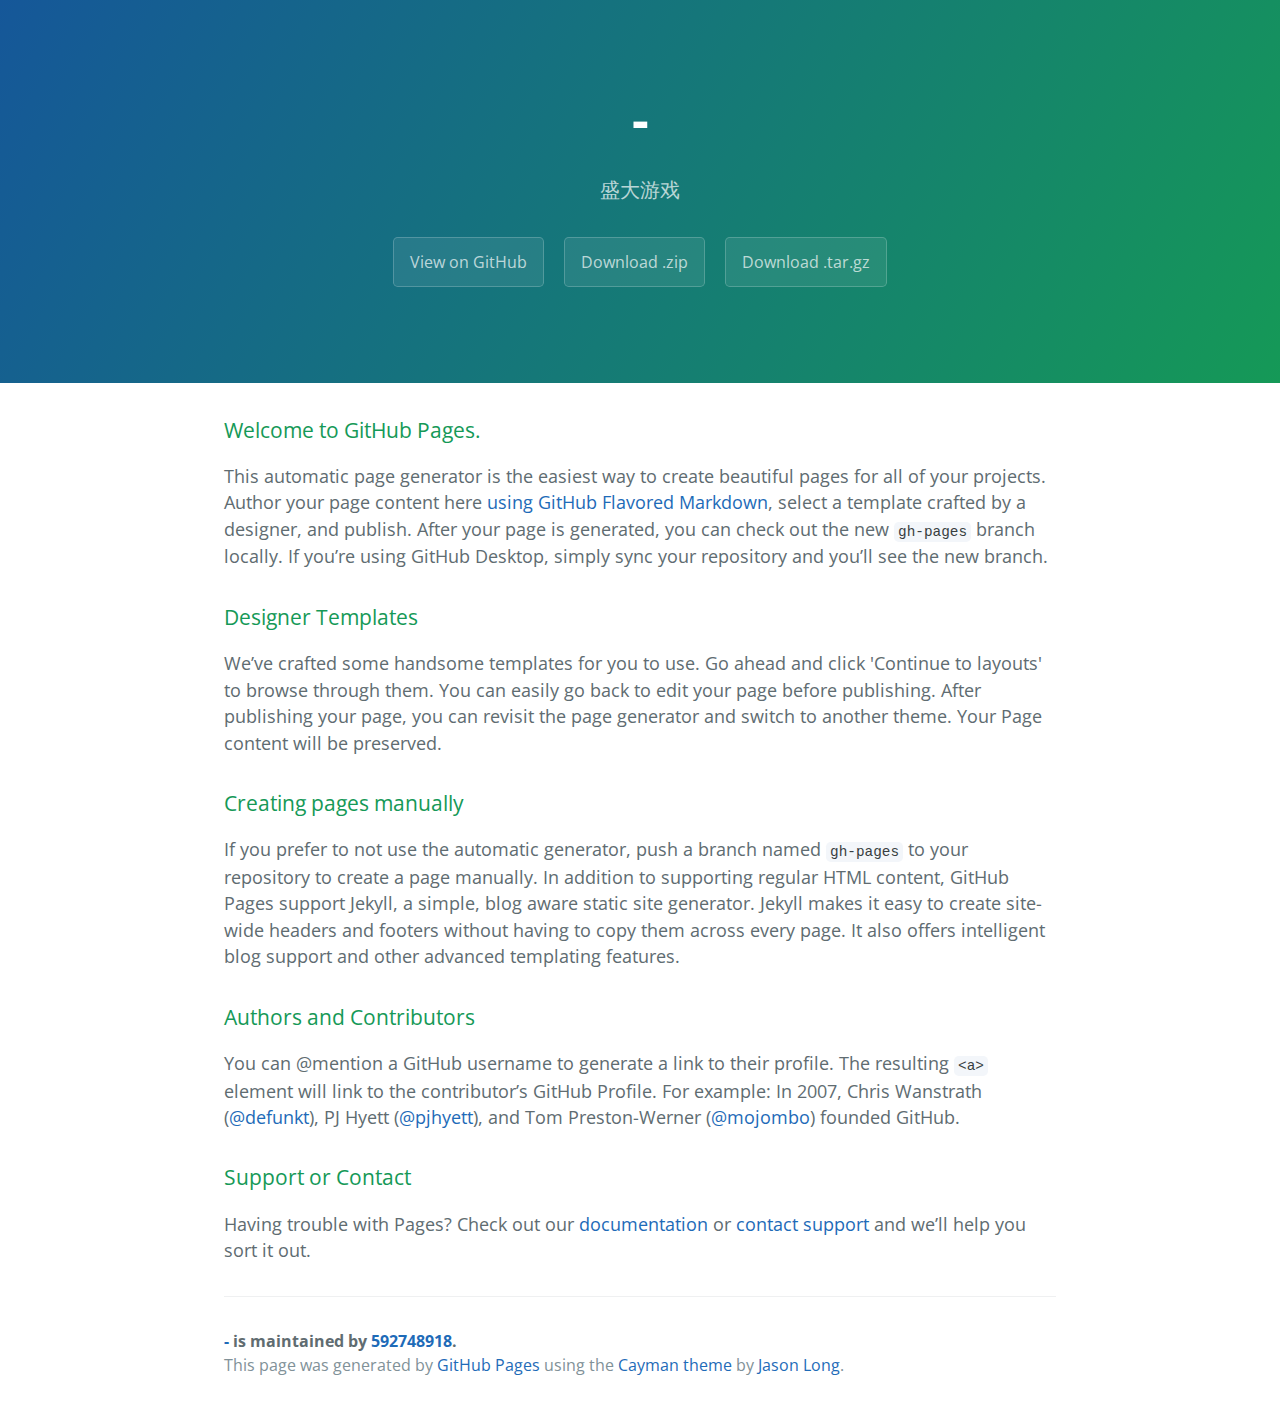
<file: index.html>
<!DOCTYPE html>
<html lang="en-us">
  <head>
    <meta charset="UTF-8">
    <title>- by 592748918</title>
    <meta name="viewport" content="width=device-width, initial-scale=1">
    <link rel="stylesheet" type="text/css" href="stylesheets/normalize.css" media="screen">
    <link href='https://fonts.googleapis.com/css?family=Open+Sans:400,700' rel='stylesheet' type='text/css'>
    <link rel="stylesheet" type="text/css" href="stylesheets/stylesheet.css" media="screen">
    <link rel="stylesheet" type="text/css" href="stylesheets/github-light.css" media="screen">
  </head>
  <body>
    <section class="page-header">
      <h1 class="project-name">-</h1>
      <h2 class="project-tagline">盛大游戏</h2>
      <a href="https://github.com/592748918/-" class="btn">View on GitHub</a>
      <a href="https://github.com/592748918/-/zipball/master" class="btn">Download .zip</a>
      <a href="https://github.com/592748918/-/tarball/master" class="btn">Download .tar.gz</a>
    </section>

    <section class="main-content">
      <h3>
<a id="welcome-to-github-pages" class="anchor" href="#welcome-to-github-pages" aria-hidden="true"><span aria-hidden="true" class="octicon octicon-link"></span></a>Welcome to GitHub Pages.</h3>

<p>This automatic page generator is the easiest way to create beautiful pages for all of your projects. Author your page content here <a href="https://guides.github.com/features/mastering-markdown/">using GitHub Flavored Markdown</a>, select a template crafted by a designer, and publish. After your page is generated, you can check out the new <code>gh-pages</code> branch locally. If you’re using GitHub Desktop, simply sync your repository and you’ll see the new branch.</p>

<h3>
<a id="designer-templates" class="anchor" href="#designer-templates" aria-hidden="true"><span aria-hidden="true" class="octicon octicon-link"></span></a>Designer Templates</h3>

<p>We’ve crafted some handsome templates for you to use. Go ahead and click 'Continue to layouts' to browse through them. You can easily go back to edit your page before publishing. After publishing your page, you can revisit the page generator and switch to another theme. Your Page content will be preserved.</p>

<h3>
<a id="creating-pages-manually" class="anchor" href="#creating-pages-manually" aria-hidden="true"><span aria-hidden="true" class="octicon octicon-link"></span></a>Creating pages manually</h3>

<p>If you prefer to not use the automatic generator, push a branch named <code>gh-pages</code> to your repository to create a page manually. In addition to supporting regular HTML content, GitHub Pages support Jekyll, a simple, blog aware static site generator. Jekyll makes it easy to create site-wide headers and footers without having to copy them across every page. It also offers intelligent blog support and other advanced templating features.</p>

<h3>
<a id="authors-and-contributors" class="anchor" href="#authors-and-contributors" aria-hidden="true"><span aria-hidden="true" class="octicon octicon-link"></span></a>Authors and Contributors</h3>

<p>You can @mention a GitHub username to generate a link to their profile. The resulting <code>&lt;a&gt;</code> element will link to the contributor’s GitHub Profile. For example: In 2007, Chris Wanstrath (<a href="https://github.com/defunkt" class="user-mention">@defunkt</a>), PJ Hyett (<a href="https://github.com/pjhyett" class="user-mention">@pjhyett</a>), and Tom Preston-Werner (<a href="https://github.com/mojombo" class="user-mention">@mojombo</a>) founded GitHub.</p>

<h3>
<a id="support-or-contact" class="anchor" href="#support-or-contact" aria-hidden="true"><span aria-hidden="true" class="octicon octicon-link"></span></a>Support or Contact</h3>

<p>Having trouble with Pages? Check out our <a href="https://help.github.com/pages">documentation</a> or <a href="https://github.com/contact">contact support</a> and we’ll help you sort it out.</p>

      <footer class="site-footer">
        <span class="site-footer-owner"><a href="https://github.com/592748918/-">-</a> is maintained by <a href="https://github.com/592748918">592748918</a>.</span>

        <span class="site-footer-credits">This page was generated by <a href="https://pages.github.com">GitHub Pages</a> using the <a href="https://github.com/jasonlong/cayman-theme">Cayman theme</a> by <a href="https://twitter.com/jasonlong">Jason Long</a>.</span>
      </footer>

    </section>

  
  </body>
</html>
</file>
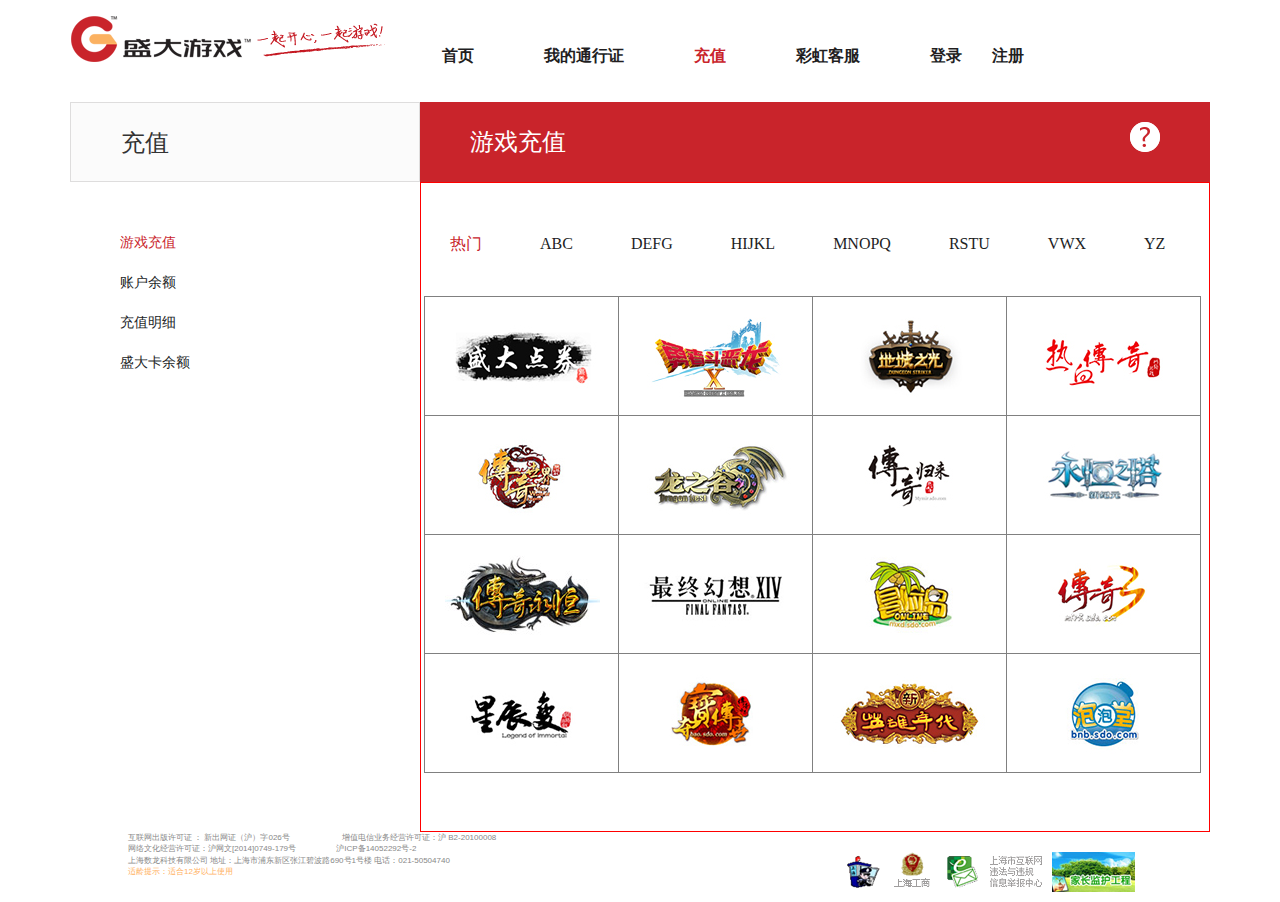
<file: 充值.html>
<!DOCTYPE html>
<html>
<head lang="en">
    <meta charset="UTF-8">
    <meta name="viewport" content="width=device-width,initial-scale=,maximum-scale=1">
    <!--
    解决兼容性问题
    -->
    <meta http-equiv="X-UA-COMPATIBLE" content="IE=edge,chorme=1">
    <meta name="renderer" content="webkit">
    <!--
    搜索引擎
    -->
    <meta name="author" content="jerehedu">
    <meta name="keywords" content="bootstrap,css,html">
    <meta name="description" content="jerehedu">

    <title>盛大游戏充值中心</title>
    <link rel="icon" href=""/>
    <link rel="stylesheet" href="bootstap/css/bootstrap.min.css"/>


</head>
<body>
<div class="head">
    <div class="nav container">

        <nav class="navbar">
            <div class="container-fluid">
                <div class="navbar-header">
                    <div class="navbar-brand">
                        <a href="javascript:void (0)"><img src="img/logo@1x.png" alt="logo"/></a>
                    </div>
                    <!--
                        折叠菜单需要通过data-target去定位到指定菜单
                    -->
                    <button data-target="#subNav" data-toggle="collapse" class="navbar-toggle" id="con">

                    </button>
                </div>

                <!--
                    collapse:折叠
                -->
                <div  id="subNav"  class="collapse navbar-collapse">
                    <ul class="nav navbar-nav " id="nav">
                        <li><a href="首页.html" >首页</a></li>
                        <li><a href="我的通行证.html" >我的通行证</a></li>
                        <li><a href="javascript:viod(0)" style="color: #c9242b;">充值</a></li>
                        <li><a href="#">彩虹客服</a></li>
                        <li class="lii">
                            <a href="登录.html">登录</a>
                            <a href="#">注册</a>
                        </li>
                    </ul>
                    <!--<div class="pull-right" id="denglu">
                        <a href="登录.html">登录</a>
                        <a href="#">注册</a>
                    </div>-->
                </div>
            </div>
        </nav>
    </div>
</div>
<div class="main container">
    <div class="top">
        <div class="top_left">
            <p>充值</p>
        </div>
        <div class="top_right">
            <p>游戏充值</p>
            <div id="help">
                <a href="javascript:void(0)">
                    <img src="img/help.png" alt=""/>
                </a>
            </div>
        </div>
    </div>
    <div class="big">
        <div class="big_left" id="abc">
            <ul>
                <li><a href="javascript:void(0)" style="color: #c9242b;">游戏充值</a></li>
                <li><a href="登录.html">账户余额</a></li>
                <li><a href="登录.html">充值明细</a></li>
                <li><a href="登录.html">盛大卡余额</a></li>
            </ul>
        </div>
        <div class="big_right">
            <div class="big_right_top">
                <ul>
                    <li><a href="#" style="color: #c9242b;">热门</a></li>
                    <li><a href="#">ABC</a></li>
                    <li><a href="#">DEFG</a></li>
                    <li><a href="#">HIJKL</a></li>
                    <li><a href="#">MNOPQ</a></li>
                    <li><a href="#">RSTU</a></li>
                    <li><a href="#">VWX</a></li>
                    <li><a href="#">YZ</a></li>
                </ul>
            </div>
            <div>
                <div class="big_right_bottom big_right_bottom1" >
                    <ul>
                        <li>
                            <img src="img/盛大点券.jpg" alt=""/>
                            <div class="bg">
                                <button type="button" class="btn btn-danger">充值</button>
                            </div>
                        </li>
                        <li>
                            <img src="img/斗恶龙.jpg" alt=""/>
                            <div class="bg">
                                <button type="button" class="btn btn-danger">充值</button>
                            </div>
                        </li>
                        <li>
                            <img src="img/地狱之光.jpg" alt=""/>
                            <div class="bg">
                                <button type="button" class="btn btn-danger">充值</button>
                            </div>
                        </li>
                        <li>
                            <img src="img/热血传奇.jpg" alt=""/>
                            <div class="bg">
                                <button type="button" class="btn btn-danger">充值</button>
                            </div>
                        </li>
                        <li>
                            <img src="img/传奇世界.jpg" alt=""/>
                            <div class="bg">
                                <button type="button" class="btn btn-danger">充值</button>
                            </div>
                        </li>
                        <li>
                            <img src="img/龙之谷.jpg" alt=""/>
                            <div class="bg">
                                <button type="button" class="btn btn-danger">充值</button>
                            </div>
                        </li>
                        <li>
                            <img src="img/传奇归来.jpg" alt=""/>
                            <div class="bg">
                                <button type="button" class="btn btn-danger">充值</button>
                            </div>
                        </li>
                        <li>
                            <img src="img/永恒之塔.jpg" alt=""/>
                            <div class="bg">
                                <button type="button" class="btn btn-danger">充值</button>
                            </div>
                        </li>
                        <li>
                            <img src="img/传奇永恒.jpg" alt=""/>
                            <div class="bg">
                                <button type="button" class="btn btn-danger">充值</button>
                            </div>
                        </li>
                        <li>
                            <img src="img/最终幻想.jpg" alt=""/>
                            <div class="bg">
                                <button type="button" class="btn btn-danger">充值</button>
                            </div>
                        </li>
                        <li>
                            <img src="img/冒险岛.jpg" alt=""/>
                            <div class="bg">
                                <button type="button" class="btn btn-danger">充值</button>
                            </div>
                        </li>
                        <li>
                            <img src="img/传奇3.jpg" alt=""/>
                            <div class="bg">
                                <button type="button" class="btn btn-danger">充值</button>
                            </div>
                        </li>
                        <li>
                            <img src="img/星辰变.jpg" alt=""/>
                            <div class="bg">
                                <button type="button" class="btn btn-danger">充值</button>
                            </div>
                        </li>
                        <li>
                            <img src="img/夺宝传奇.jpg" alt=""/>
                            <div class="bg">
                                <button type="button" class="btn btn-danger">充值</button>
                            </div>
                        </li>
                        <li>
                            <img src="img/英雄年代.jpg" alt=""/>
                            <div class="bg">
                                <button type="button" class="btn btn-danger">充值</button>
                            </div>
                        </li>
                        <li>
                            <img src="img/泡泡堂.jpg" alt=""/>
                            <div class="bg">
                                <button type="button" class="btn btn-danger">充值</button>
                            </div>
                        </li>
                    </ul>
                </div>
                <div class="big_right_bottom big_right_bottom2" style="display: none" >
                    <ul>
                        <li>
                            <img src="img/传奇永恒.jpg" alt=""/>
                            <div class="bg">
                                <button type="button" class="btn btn-danger">充值</button>
                            </div>
                        </li>
                        <li>
                            <img src="img/彩虹岛.jpg" alt=""/>
                            <div class="bg">
                                <button type="button" class="btn btn-danger">充值</button>
                            </div>
                        </li>
                        <li>
                            <img src="img/传奇3.jpg" alt=""/>
                            <div class="bg">
                                <button type="button" class="btn btn-danger">充值</button>
                            </div>
                        </li>
                        <li>
                            <img src="img/传奇归来.jpg" alt=""/>
                            <div class="bg">
                                <button type="button" class="btn btn-danger">充值</button>
                            </div>
                        </li>
                        <li>
                            <img src="img/传奇世界.jpg" alt=""/>
                            <div class="bg">
                                <button type="button" class="btn btn-danger">充值</button>
                            </div>
                        </li>
                        <li>
                            <img src="img/传奇世界%20(2).jpg" alt=""/>
                            <div class="bg">
                                <button type="button" class="btn btn-danger">充值</button>
                            </div>
                        </li>
                        <li>
                            <img src="img/传奇外传.jpg" alt=""/>
                            <div class="bg">
                                <button type="button" class="btn btn-danger">充值</button>
                            </div>
                        </li>
                        <li>
                            <img src="img/传奇3%20(2).jpg" alt=""/>
                            <div class="bg">
                                <button type="button" class="btn btn-danger">充值</button>
                            </div>
                        </li>
                        <li>
                            <img src="img/地狱之光.jpg" alt=""/>
                            <div class="bg">
                                <button type="button" class="btn btn-danger">充值</button>
                            </div>
                        </li>
                        <li>
                            <img src="img/传世英雄传.jpg" alt=""/>
                            <div class="bg">
                                <button type="button" class="btn btn-danger">充值</button>
                            </div>
                        </li>
                        <li>
                            <img src="img/传世无双.jpg" alt=""/>
                            <div class="bg">
                                <button type="button" class="btn btn-danger">充值</button>
                            </div>

                    </ul>
                </div>
                <div class="big_right_bottom big_right_bottom3" style="display: none" >
                    <ul style="width: 620px;height: 120px;float: left">
                        <li>
                            <img src="img/夺宝传奇.jpg" alt=""/>
                            <div class="bg">
                                <button type="button" class="btn btn-danger">充值</button>
                            </div>
                        </li>
                        <li>
                            <img src="img/地狱之光%20(2).jpg" alt=""/>
                            <div class="bg">
                                <button type="button" class="btn btn-danger">充值</button>
                            </div>
                        </li>
                        <li>
                            <img src="img/夺冠之路.jpg" alt=""/>
                            <div class="bg">
                                <button type="button" class="btn btn-danger">充值</button>
                            </div>
                        </li>
                    </ul>

                    <ul style="width: 620px;height: 120px;float: left">
                        <li>
                            <img src="img/风云.jpg" alt=""/>
                            <div class="bg">
                                <button type="button" class="btn btn-danger">充值</button>
                            </div>
                        </li>
                    </ul>
                    <ul style="width: 390px;height: 120px;float: left">
                        <li>
                            <img src="img/鬼吹灯.jpg" alt=""/>
                            <div class="bg">
                                <button type="button" class="btn btn-danger">充值</button>
                            </div>
                        </li>
                        <li>
                            <img src="img/功夫小子.jpg" alt=""/>
                            <div class="bg">
                                <button type="button" class="btn btn-danger">充值</button>
                            </div>
                        </li>

                    </ul>
                </div>
                <div class="big_right_bottom big_right_bottom4"  style="display: none">
                    <ul >
                        <li>
                            <img src="img/零世界.jpg" alt=""/>
                            <div class="bg">
                                <button type="button" class="btn btn-danger">充值</button>
                            </div>
                        </li>
                        <li>
                            <img src="img/龙之谷.jpg" alt=""/>
                            <div class="bg">
                                <button type="button" class="btn btn-danger">充值</button>
                            </div>
                        </li>
                        <li>
                            <img src="img/龙门虎将.jpg" alt=""/>
                            <div class="bg">
                                <button type="button" class="btn btn-danger">充值</button>
                            </div>
                        </li>
                    </ul>


                </div>
                <div class="big_right_bottom big_right_bottom5" style="display: none;">
                    <ul style="width: 620px;height: 120px;float: left">
                        <li>
                            <img src="img/魔界%20(2).jpg" alt=""/>
                            <div class="bg">
                                <button type="button" class="btn btn-danger">充值</button>
                            </div>
                        </li>
                        <li>
                            <img src="img/冒险岛.jpg" alt=""/>
                            <div class="bg">
                                <button type="button" class="btn btn-danger">充值</button>
                            </div>
                        </li>
                    </ul>
                    <ul style="width: 620px;height: 120px;float: left">
                        <li>
                            <img src="img/泡泡堂.jpg" alt=""/>
                            <div class="bg">
                                <button type="button" class="btn btn-danger">充值</button>
                            </div>
                        </li>
                        <li>
                            <img src="img/泡泡战士.jpg" alt=""/>
                            <div class="bg">
                                <button type="button" class="btn btn-danger">充值</button>
                            </div>
                        </li>
                    </ul>
                    <ul >
                        <li>
                            <img src="img/千年.jpg" alt=""/>
                            <div class="bg">
                                <button type="button" class="btn btn-danger">充值</button>
                            </div>
                        </li>

                    </ul>


                </div>
                <div class="big_right_bottom big_right_bottom6" style="display: none">
                    <ul style="width: 620px;height: 120px;float: left">
                        <li>
                            <img src="img/热血传奇.jpg" alt=""/>
                            <div class="bg">
                                <button type="button" class="btn btn-danger">充值</button>
                            </div>
                        </li>
                        <li>
                            <img src="img/热斗传说.jpg" alt=""/>
                            <div class="bg">
                                <button type="button" class="btn btn-danger">充值</button>
                            </div>
                        </li>
                        <li>
                            <img src="img/新热血英豪.jpg" alt=""/>
                            <div class="bg">
                                <button type="button" class="btn btn-danger">充值</button>
                            </div>
                        </li>
                    </ul>
                    <ul style="width: 620px;height: 120px;float: left">
                        <li>
                            <img src="img/盛大点券.jpg" alt=""/>
                            <div class="bg">
                                <button type="button" class="btn btn-danger">充值</button>
                            </div>
                        </li>

                    </ul>
                </div>
                <div class="big_right_bottom big_right_bottom7" style="display: none">
                    <ul style="width: 620px;height: 120px;float: left">
                        <li>
                            <img src="img/王者传奇.jpg" alt=""/>
                            <div class="bg">
                                <button type="button" class="btn btn-danger">充值</button>
                            </div>
                        </li>
                        <li>
                            <img src="img/无主之地.jpg" alt=""/>
                            <div class="bg">
                                <button type="button" class="btn btn-danger">充值</button>
                            </div>
                        </li>

                    </ul>
                    <ul >
                        <li>
                            <img src="img/星辰变.jpg" alt=""/>
                            <div class="bg">
                                <button type="button" class="btn btn-danger">充值</button>
                            </div>
                        </li>
                        <li>
                            <img src="img/星辰变2.jpg" alt=""/>
                            <div class="bg">
                                <button type="button" class="btn btn-danger">充值</button>
                            </div>
                        </li>
                        <li>
                            <img src="img/星世纪.jpg" alt=""/>
                            <div class="bg">
                                <button type="button" class="btn btn-danger">充值</button>
                            </div>
                        </li>
                        <li>
                            <img src="img/魔界%20(2).jpg" alt=""/>
                            <div class="bg">
                                <button type="button" class="btn btn-danger">充值</button>
                            </div>
                        </li>
                        <li>
                            <img src="img/新热血英豪.jpg" alt=""/>
                            <div class="bg">
                                <button type="button" class="btn btn-danger">充值</button>
                            </div>
                        </li>
                        <li>
                            <img src="img/英雄年代.jpg" alt=""/>
                            <div class="bg">
                                <button type="button" class="btn btn-danger">充值</button>
                            </div>
                        </li>

                    </ul>
                </div>
                <div class="big_right_bottom big_right_bottom7" style="display: none;">

                    <ul style="width: 620px;height: 120px;float: left">
                        <li>
                            <img src="img/有妖气.jpg" alt=""/>
                            <div class="bg">
                                <button type="button" class="btn btn-danger">充值</button>
                            </div>
                        </li>
                        <li>
                            <img src="img/永恒之塔.jpg" alt=""/>
                            <div class="bg">
                                <button type="button" class="btn btn-danger">充值</button>
                            </div>
                        </li>
                        <li>
                            <img src="img/斗恶龙.jpg" alt=""/>
                            <div class="bg">
                                <button type="button" class="btn btn-danger">充值</button>
                            </div>
                        </li>

                    </ul>
                    <ul >
                        <li>
                            <img src="img/最终幻想.jpg" alt=""/>
                            <div class="bg">
                                <button type="button" class="btn btn-danger">充值</button>
                            </div>
                        </li>
                        <li>
                            <img src="img/大轮回.jpg" alt=""/>
                            <div class="bg">
                                <button type="button" class="btn btn-danger">充值</button>
                            </div>
                        </li>
                        <li>
                            <img src="img/战争世界.jpg" alt=""/>
                            <div class="bg">
                                <button type="button" class="btn btn-danger">充值</button>
                            </div>
                        </li>

                    </ul>
                </div>
            </div>
        </div>
    </div>
</div>



<div class="footer ">
    <div class="footer1" >
        <div class="footer_left ">
            <span>互联网出版许可证 ： 新出网证（沪）字026号</span>
            <span style="margin-left: 50px">增值电信业务经营许可证：沪 B2-20100008</span>
            <br/>
            <span>网络文化经营许可证：沪网文[2014]0749-179号</span>
            <span style="margin-left: 38px">沪ICP备14052292号-2</span>
            <br/>
            <span>上海数龙科技有限公司 地址：上海市浦东新区张江碧波路690号1号楼 电话：021-50504740</span>
            <br/>
            <span style="color: #ffb161">适龄提示：适合12岁以上使用</span>
        </div>
        <div class="footer_right">
            <ul>
                <li><img src="img/cy.png" alt=""/></li>
            </ul>
        </div>
    </div>
    <div class="footer2" >
        <p>&curren;王延京制作&curren;</p>
    </div>
</div>

<script type="text/javascript" src="bootstap/js/jquery-3.1.0.min%20(1).js"></script>
<script type="text/javascript" src="bootstap/js/bootstrap.min.js"></script>
<link rel="stylesheet" href="css/充值.css"/>
<script>
    $(function(){

        $('.big_right_top li ').click(function(){

            $(this).children().css('color','#c9242b').parents().siblings().children().css('color','#221e1f');
            var s = $(this).index();
            $('.big_right_bottom').eq(s).css('display','block').siblings().css('display','none');

        })
    })
</script>
</body>
</html>
</file>
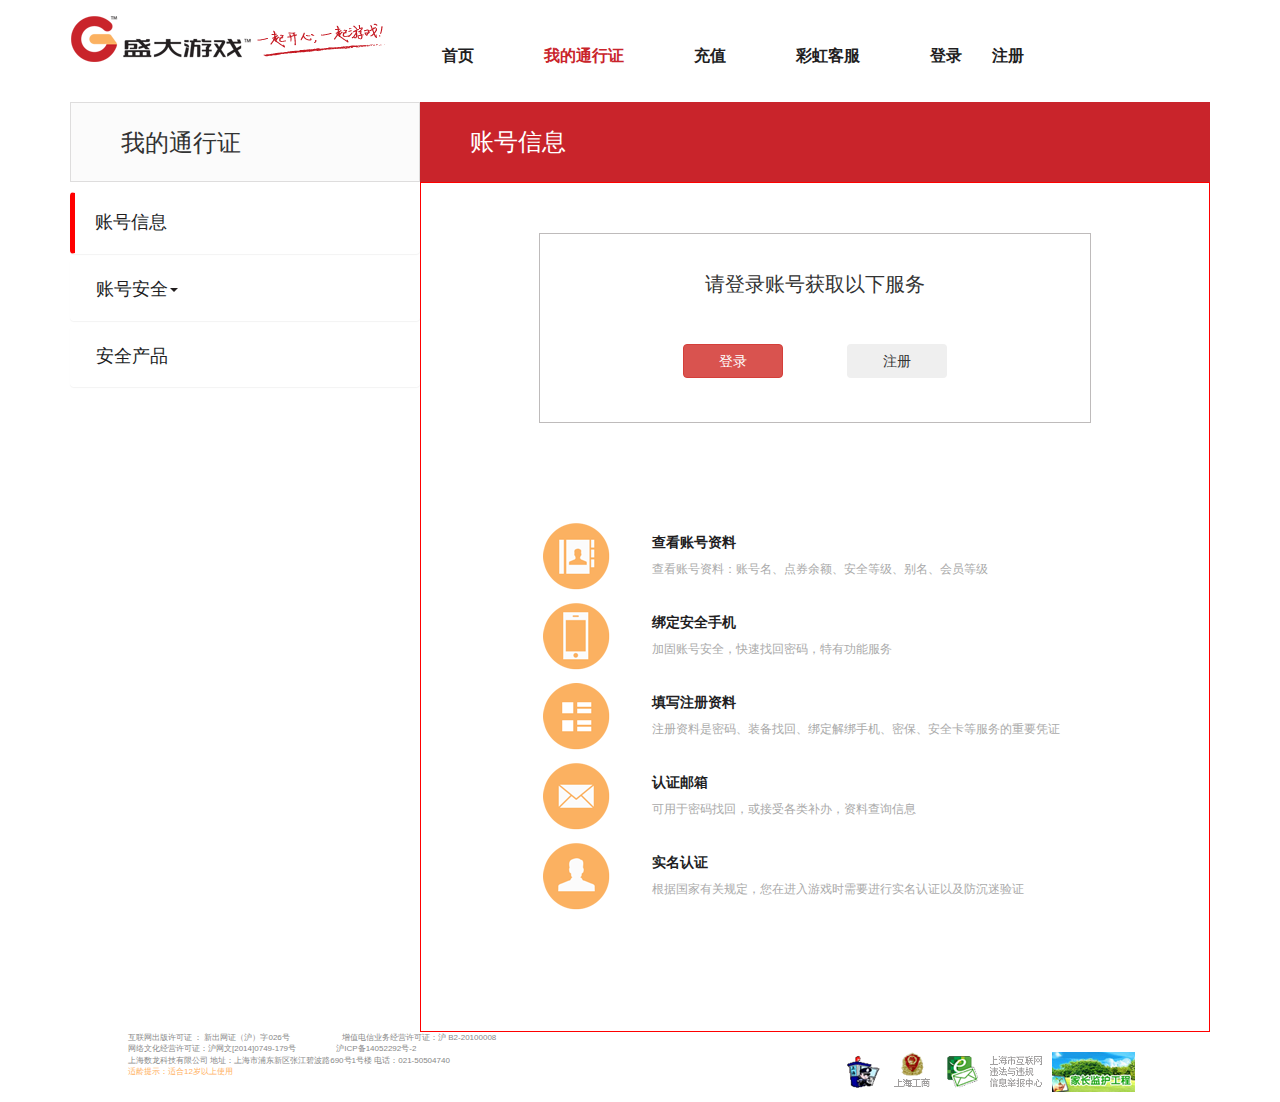
<file: 我的通行证.html>
<!DOCTYPE html>
<html>
<head lang="en">
    <meta charset="UTF-8">
    <meta name="viewport" content="width=device-width,initial-scale=,maximum-scale=1">
    <!--
    解决兼容性问题
    -->
    <meta http-equiv="X-UA-COMPATIBLE" content="IE=edge,chorme=1">
    <meta name="renderer" content="webkit">
    <!--
    搜索引擎
    -->
    <meta name="author" content="jerehedu">
    <meta name="keywords" content="bootstrap,css,html">
    <meta name="description" content="jerehedu">

    <title>盛大在线——盛大游戏娱乐平台</title>
    <link rel="icon" href=""/>
    <link rel="stylesheet" href="bootstap/css/bootstrap.min.css"/>


</head>
<body>
<div class="head">
    <div class="nav container">

        <nav class="navbar">
            <div class="container-fluid">
                <div class="navbar-header">
                    <div class="navbar-brand">
                        <a href="javascript:void (0)"><img src="img/logo@1x.png" alt="logo"/></a>
                    </div>
                    <!--
                        折叠菜单需要通过data-target去定位到指定菜单
                    -->
                    <button data-target="#subNav" data-toggle="collapse" class="navbar-toggle" id="con">

                    </button>
                </div>

                <!--
                    collapse:折叠
                -->
                <div  id="subNav"  class="collapse navbar-collapse">
                    <ul class="nav navbar-nav " id="nav">
                        <li><a href="首页.html" >首页</a></li>
                        <li><a href="#" style="color: #c9242b;">我的通行证</a></li>
                        <li><a href="充值.html">充值</a></li>
                        <li><a href="#">彩虹客服</a></li>
                        <li class="lii">
                            <a href="登录.html">登录</a>
                            <a href="#">注册</a>
                        </li>
                    </ul>
                    <!--<div class="pull-right" id="denglu">
                        <a href="登录.html">登录</a>
                        <a href="#">注册</a>
                    </div>-->
                </div>
            </div>
        </nav>
    </div>
</div>

<div class="main container">
    <div class="top">
        <div class="top_left">
            <p>我的通行证</p>
        </div>
        <div class="top_right top_right1" >
            <p>账号信息</p>
        </div>
        <div class="top_right top_right2" style="display: none">
            <p>账号体检</p>
        </div>
        <div class="top_right top_right3" style="display: none">
            <p>安全服务</p>
        </div>
        <div class="top_right top_right4" style="display: none">
            <p>安全产品</p>
        </div>
    </div>
    <div class="big">
        <div class="big_left" id="abc">
            <div class="panel-group" id="tongxing">

                <div class="panel red" id="active" >
                        <div class="panel-heading">
                            <a href="#xinxi" data-parent="#tongxing" data-toggle="collapse"><h4>账号信息</h4></a>
                        </div>
                        <div class="panel-collapse collapse" id="xinxi"></div>
                </div>
                <div class="panel " style="padding-left: 10px">
                        <div class="panel-heading">
                            <a href="#safe" data-parent="#tongxing" data-toggle="collapse"><h4>账号安全<span class="caret"></span></h4></a>
                        </div>
                        <div id="safe" class="panel-collapse collapse">
                            <ul style="margin-left: 40px" >
                                <li ><a id="tiyan">账号体检</a></li>
                                <li ><a id="fuwu">安全服务</a></li>
                            </ul>
                        </div>
                </div>
                <div class="panel red" style="padding-left: 10px">
                        <div class="panel-heading">
                            <a href="#chanpin" data-parent="#tongxing" data-toggle="collapse" id="anquan"><h4>安全产品</h4></a>
                        </div>
                        <div class="panel-collapse collapse" id="chanpin"></div>
                </div>
            </div>
        </div>
        <div class="big_right big_right1" >
            <div class="big_right_box">
                <p>请登录账号获取以下服务</p>
                <div class="big_right_box_btn">
                    <a href="登录.html"><button type="button" class="btn btn-danger" >登录</button></a>
                    <button type="button" class="btn">注册</button>
                </div>
            </div>
            <div class="info_box">
                <ul>
                    <li>
                        <div class="icon1 iconcom"></div>
                        <div class="info">
                            <h3>查看账号资料</h3>
                            <p>查看账号资料：账号名、点券余额、安全等级、别名、会员等级</p>
                        </div>
                    </li>
                    <li>
                        <div class="icon2 iconcom"></div>
                        <div class="info">
                            <h3>绑定安全手机</h3>
                            <p>加固账号安全，快速找回密码，特有功能服务</p>
                        </div>
                    </li>
                    <li>
                        <div class="icon3 iconcom"></div>
                        <div class="info">
                            <h3>填写注册资料</h3>
                            <p>注册资料是密码、装备找回、绑定解绑手机、密保、安全卡等服务的重要凭证</p>
                        </div>
                    </li>
                    <li>
                        <div class="icon4 iconcom"></div>
                        <div class="info">
                            <h3>认证邮箱</h3>
                            <p>可用于密码找回，或接受各类补办，资料查询信息</p>
                        </div>
                    </li>
                    <li>
                        <div class="icon5 iconcom"></div>
                        <div class="info">
                            <h3>实名认证</h3>
                            <p>根据国家有关规定，您在进入游戏时需要进行实名认证以及防沉迷验证</p>
                        </div>
                    </li>

                </ul>
            </div>
        </div>
        <div class="big_right big_right2" style="display: none">
            <div class="big_right_box">
                <p>请登录账号获取以下服务</p>
                <div class="big_right_box_btn">
                    <a href="登录.html"><button type="button" class="btn btn-danger" >登录</button></a>
                    <button type="button" class="btn">注册</button>
                </div>
            </div>
            <div class="info_box">
                <ul>
                    <li>
                        <div class="icon6 iconcom"></div>
                        <div class="info">
                            <h3>完善安全资料</h3>
                            <p>完善账号资料（绑定手机、邮箱，填写注册资料，进行实名认证）会让账号更安全。</p>
                        </div>
                    </li>
                    <li>
                        <div class="icon7 iconcom"></div>
                        <div class="info">
                            <h3>设置密码强度</h3>
                            <p>不同强度的密码会影响账号的安全评分，建议设置强密码。</p>
                        </div>
                    </li>
                    <li>
                        <div class="icon8 iconcom"></div>
                        <div class="info">
                            <h3>消费保护</h3>
                            <p>设置消费保护，为账号点券加一把锁，账号更安全。</p>
                        </div>
                    </li>
                    <li>
                        <div class="icon9 iconcom"></div>
                        <div class="info">
                            <h3>异地登录</h3>
                            <p>设置登录地保护，为账号登录加一把锁，账号更安全。</p>
                        </div>
                    </li>
                    <li>
                        <div class="icon10 iconcom"></div>
                        <div class="info">
                            <h3>附加保护</h3>
                            <p>绑定安全产品（极管家、密宝、安全卡）让账号更安全</p>
                        </div>
                    </li>

                </ul>
            </div>
        </div>
        <div class="big_right big_right3" style="display: none">
            <div class="big_right31">
                <div class="big_right31_pic"></div>
                <h3>基础安全</h3>
            </div>
            <div class="big_right32">
                <div class="big_right321">
                    <div class="big_right321pic"></div>
                    <h5>认证手机</h5>
                    <ul class="big_right3211">
                        <li><a href="#">绑定手机</a></li>
                        <li><a href="#">更换手机</a></li>
                        <li><a href="#">解绑手机</a></li>
                    </ul>
                </div>
                <div class="big_right322">
                    <div class="big_right322pic"></div>
                    <h5>认证邮箱</h5>
                    <ul class="big_right3221">
                        <li><a href="#">绑定邮箱</a></li>
                        <li><a href="#">更换邮箱</a></li>

                    </ul>
                </div>

            </div>
            <div class="big_right33">
                <div class="big_right33_pic"></div>
                <h3>高级安全（三选一）</h3>
            </div>
            <div class="big_right34">
                <div class="big_right341">
                    <div class="big_right341pic"></div>
                    <h5>极管家</h5>
                    <ul class="big_right3411">
                        <li><a href="#">点券锁</a></li>
                        <li><a href="#">静态密码锁</a></li>
                        <li><a href="#">登陆地保护</a></li>
                    </ul>
                    <ul  class="big_right3412">
                        <li><a href="#">登陆锁</a></li>
                        <li><a href="#">安全开关</a></li>
                        <li><a href="#">消费保护</a></li>
                    </ul>
                </div>
                <div class="big_right342">
                    <div class="big_right342pic"></div>
                    <h5>密保</h5>
                    <ul class="big_right3421">
                        <li><a href="#">解绑密保</a></li>
                        <li><a href="#">挂失密保</a></li>
                        <li><a href="#">校准时间</a></li>
                    </ul>
                    <ul class="big_right3422">
                        <li><a href="#">绑定密保</a></li>
                        <li><a href="#">更换密保</a></li>
                        <li><a href="#">查询密保序列号</a></li>
                    </ul>
                </div>


            </div>
            <div  class="big_right35">
                <div class="big_right351">
                    <div class="big_right351pic"></div>
                    <h5>安全卡</h5>
                    <ul class="big_right3511">
                        <li><a href="#">解绑安全卡</a></li>
                        <li><a href="#">绑定安全卡</a></li>
                        <li><a href="#">更换安全卡</a></li>
                    </ul>
                    <ul class="big_right3512">
                        <li><a href="#">找回安全卡</a></li>
                    </ul>
                </div>
                <div class="big_right352"></div>
            </div>
            <br/>
            <div class="big_right36">
                <div class="big_right36_pic"></div>
                <h3>安全服务</h3>
            </div>
            <div class="big_right37">
                <div class="big_right371">
                    <div class="big_right371pic"></div>
                    <h5>账号修复</h5>
                    <ul class="big_right3711">
                        <li><a href="#">找回密码</a></li>
                        <li><a href="#">修改密码</a></li>
                        <li><a href="#">自定义找回密码</a></li>
                    </ul>
                    <ul  class="big_right3712">
                        <li><a href="#">找回通行证</a></li>
                        <li><a href="#">装备消失</a></li>
                        <li><a href="#">消费保护</a></li>
                    </ul>
                </div>
                <div class="big_right372">
                    <div class="big_right372pic"></div>
                    <h5>密保</h5>
                    <ul class="big_right3721">
                        <li><a href="#">解绑安全产品</a></li>
                        <li><a href="#">解绑异议申请</a></li>
                        <li><a href="#">查询申诉结果</a></li>
                    </ul>
                </div>
            </div>
        </div>
        <div class="big_right big_right4" style="display: none">
            <div class="big_right4_bac">
                <div class="img"></div>
                <div class="txt">
                    <h5>极管家</h5>
                    <p>盛大游戏开发的一款移动端APP，</p>
                    <p>旨在帮助玩家更安全、更超值、更快乐的体验游戏</p>
                    <a href="#"><button type="button" class="btn btn-danger">立即下载</button></a>
                </div>
            </div>
            <div class="big_right41"></div>
            <div class="big_right42"></div>
        </div>
    </div>
</div>

<div class="footer ">
    <div class="footer1" >
        <div class="footer_left ">
            <span>互联网出版许可证 ： 新出网证（沪）字026号</span>
            <span style="margin-left: 50px">增值电信业务经营许可证：沪 B2-20100008</span>
            <br/>
            <span>网络文化经营许可证：沪网文[2014]0749-179号</span>
            <span style="margin-left: 38px">沪ICP备14052292号-2</span>
            <br/>
            <span>上海数龙科技有限公司 地址：上海市浦东新区张江碧波路690号1号楼 电话：021-50504740</span>
            <br/>
            <span style="color: #ffb161">适龄提示：适合12岁以上使用</span>
        </div>
        <div class="footer_right">
            <ul>
                <li><img src="img/cy.png" alt=""/></li>
            </ul>
        </div>
    </div>
    <div class="footer2" >
        <p>&curren;王延京制作&curren;</p>
    </div>
</div>

<script type="text/javascript" src="bootstap/js/jquery-3.1.0.min%20(1).js"></script>
<script type="text/javascript" src="bootstap/js/bootstrap.min.js"></script>
<script src="js/jquery.fly.min.js"></script>
<script src="js/requestAnimationFrame.js"></script>
<link rel="stylesheet" href="css/我的通行证.css"/>
<script>

    $(function(){
        $('#active').css({"border-left":"5px solid red","padding-left":"5px ","color":"red"});
        $('#abc .red').click(function(){
            $(this).css({"border-left":"5px solid red","padding-left":"5px","color":"red"})
                    .siblings().css({"border-left":"none","padding-left":"10px"});
            $('#safe li').css({"border-left":"none","padding-left":"10px"});


        })
        $('#safe li').click(function(){
            $(this).css({"border-left":"5px solid red","padding-left":"5px","color":"red"})
                    .siblings().css({"border-left":"none","padding-left":"10px"});
            $('#abc .red').css({"border-left":"none","padding-left":"10px"});
        })
    })
    $(function(){

        /*console.info($('#abc .red,#safe li'))
        $('#abc').find('li').click(function(){
            var s = $(this).index();
            $('.big_right').eq(s).css('display','block').siblings().css('display','none');
            alert(s);
        })*/
        $('#active').click(function(){
            $('.big_right1').css('display','block');
            $('.big_right2').css('display','none');
            $('.big_right3').css('display','none');
            $('.big_right4').css('display','none');
            $('.top_right1').css('display','block');
            $('.top_right2').css('display','none');
            $('.top_right3').css('display','none');
            $('.top_right4').css('display','none');
        })
        $('#tiyan').click(function(){
            $('.big_right1').css('display','none');
            $('.big_right2').css('display','block');
            $('.big_right3').css('display','none');
            $('.big_right4').css('display','none');
            $('.top_right1').css('display','none');
            $('.top_right2').css('display','block');
            $('.top_right3').css('display','none');
            $('.top_right4').css('display','none');
        })
        $('#fuwu').click(function(){
            $('.big_right1').css('display','none');
            $('.big_right2').css('display','none');
            $('.big_right3').css('display','block');
            $('.big_right4').css('display','none');
            $('.top_right1').css('display','none');
            $('.top_right2').css('display','none');
            $('.top_right3').css('display','block');
            $('.top_right4').css('display','none');
        })
        $('#anquan').click(function(){
            $('.big_right1').css('display','none');
            $('.big_right2').css('display','none');
            $('.big_right3').css('display','none');
            $('.big_right4').css('display','block');
            $('.top_right1').css('display','none');
            $('.top_right2').css('display','none');
            $('.top_right3').css('display','none');
            $('.top_right4').css('display','block');
        })
    })
</script>

</body>
</html>
</file>
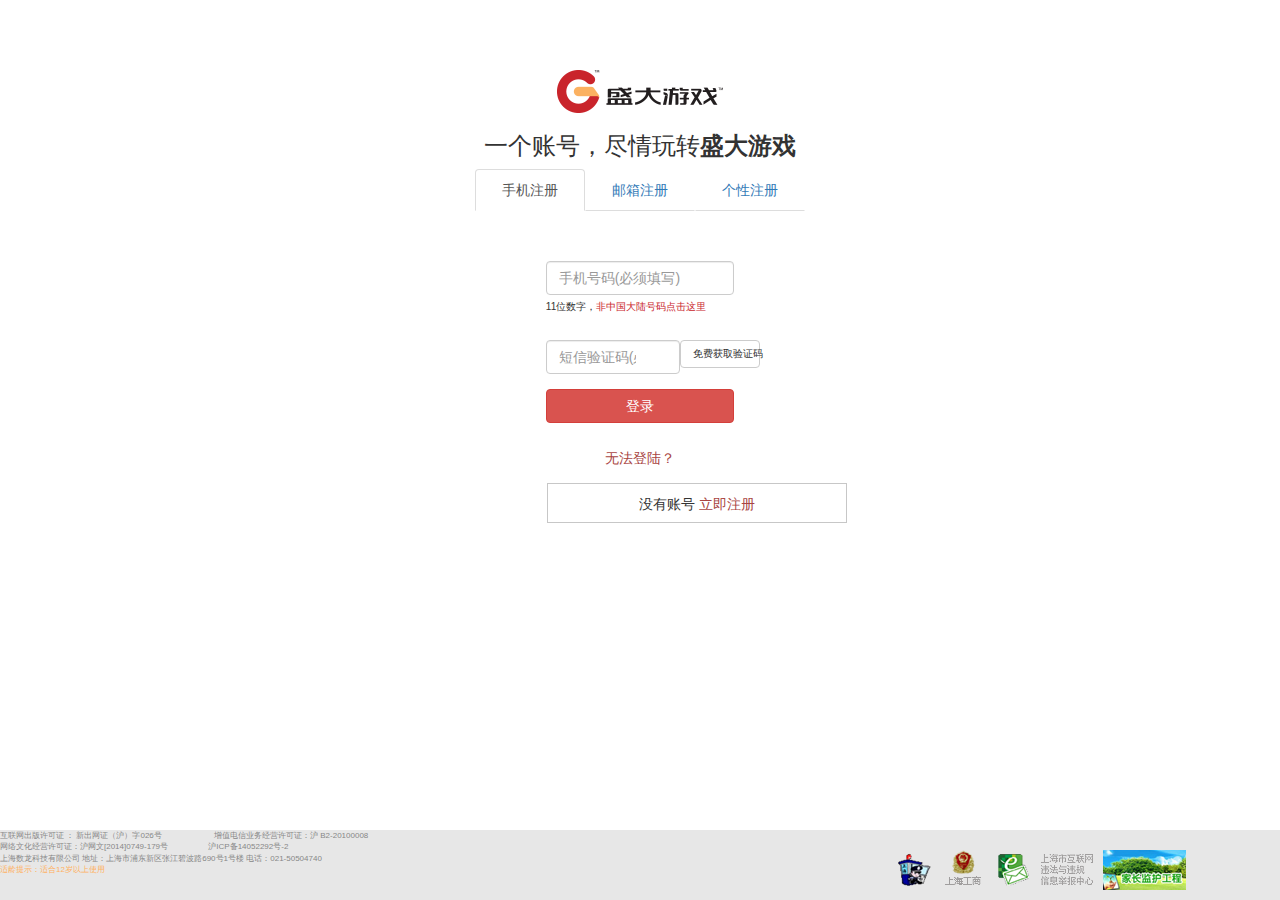
<file: 注册.html>
<!DOCTYPE html>
<html>
<head lang="en">
    <meta charset="UTF-8">
    <meta name="viewport" content="width=device-width,initial-scale=,maximum-scale=1">
    <!--
    解决兼容性问题
    -->
    <meta http-equiv="X-UA-COMPATIBLE" content="IE=edge,chorme=1">
    <meta name="renderer" content="webkit">
    <!--
    搜索引擎
    -->
    <meta name="author" content="jerehedu">
    <meta name="keywords" content="bootstrap,css,html">
    <meta name="description" content="jerehedu">

    <title>注册</title>
    <link rel="icon" href=""/>
    <link rel="stylesheet" href="bootstap/css/bootstrap.min.css"/>


</head>
<body >
<div class="text-center" style="margin-top: 70px">
    <a href="首页.html"><img src="img/logo.png" alt=""/> </a>
    <h3>一个账号，尽情玩转<strong>盛大游戏</strong></h3>
</div>
<div>
    <ul id="myTabs" class="nav nav-tabs nav-justified" role="tablist" style="width: 330px;margin: 0 auto">
        <li class="active"><a data-toggle="tab" href="#tab1">手机注册</a></li>
        <li><a data-toggle="tab" href="#tab2">邮箱注册</a></li>
        <li><a data-toggle="tab" href="#tab3">个性注册</a></li>
    </ul>
    <div class="tab-content"  >
        <div role="tabpanel" class="tab-pane fade in active" id="tab1" aria-labelledby="home-tab">
            <div>
                <div class="row">
                    <div class="col-sm-6 col-sm-offset-3">
                        <form class="form-horizontal" action="#" method="get">
                            <div class="form-group" style="margin-top: 50px">
                                <label class="col-sm-4 control-label"></label>
                                <div class="col-sm-4">
                                    <input type="email" class="form-control " id="email"
                                           placeholder="手机号码(必须填写)" required/>
                                    <span class=""></span>
                                </div>
                            </div>
                            <div class="form-group" style="margin-top: -10px">
                                <label class="col-sm-4 control-label"></label>
                                <div class="col-sm-4">
                                    <p style="font-size: 10px;">11位数字，<a href="#" style="color: #c9242b;">非中国大陆号码点击这里</a></p>
                                </div>
                            </div>

                            <div class="form-group has-feedback">
                                <label for="password" class="col-sm-4 control-label"></label>
                                <div class="col-sm-3">
                                    <input type="password" class="form-control" id="password"
                                           placeholder="短信验证码(必须填写)" required/>

                                    <span class=""></span>
                                </div>
                                <div class="col-sm-5" style="margin-left: -30px">
                                    <button type="button" class="btn btn-default" style="width: 80px;font-size: 10px">免费获取验证码</button>
                                </div>
                            </div>

                            <!--btn-->
                            <div class="form-group has-feedback" >
                                <div class="col-sm-4"></div>
                                <div class="col-sm-4">
                                    <p>
                                        <button type="reset" class="btn btn-danger btn-block" id="btnSubmit">登录</button>
                                    </p>
                                </div>
                            </div>
                            <div class="form-group has-feedback" style="margin-top: 10px">
                                <div class="col-sm-4"></div>
                                <div class="col-sm-4">
                                    <p class="text-center ">
                                        <a href="#" class="text-danger">无法登陆？</a>
                                    </p>
                                </div>
                            </div>
                            <div class="form-group has-feedback" style="margin-top: -10px">
                                <div class="col-sm-4"></div>
                                <div class="col-sm-4" style="border: 1px solid #c7c7c7;width: 300px;height: 40px;margin-left: 16px">
                                    <p class="text-center " style="line-height: 40px">
                                        没有账号
                                        <a href="#"  class="text-danger">立即注册</a>
                                    </p>
                                </div>
                            </div>



                            <!--
                                ok: glyphicon glyphicon-ok form-control-feedback
                                warning: glyphicon glyphicon-warning-sign form-control-feedback
                                error: glyphicon glyphicon-remove form-control-feedback
                            -->


                        </form>
                    </div>
                </div>

            </div>
        </div>
        <div role="tabpanel" class="tab-pane fade" id="tab2" aria-labelledby="home-tab">
            <div>
                <div class="row">
                    <div class="col-sm-6 col-sm-offset-3">
                        <form class="form-horizontal" action="#" method="get">
                            <div class="form-group has-feedback" style="margin-top: 50px">
                                <div class="col-sm-4"></div>
                                <div class="col-sm-4 text-center" >
                                    <img src="img/一键登录.png" alt="" />
                                </div>
                            </div>

                            <div class="form-group has-feedback" style="margin-top: 50px">
                                <div class="col-sm-4"></div>
                                <div class="col-sm-4">
                                    <input type="password" class="form-control"
                                           placeholder="绑定的手机的账号/手机账号" required/>
                                    <span class=""></span>

                                </div>
                            </div>

                            <!--btn-->
                            <div class="form-group has-feedback" style="margin-top: 60px">
                                <div class="col-sm-4"></div>
                                <div class="col-sm-4">
                                    <p>
                                        <button type="reset" class="btn btn-danger btn-block">手机一键登录</button>
                                    </p>
                                </div>
                            </div>
                            <div class="form-group has-feedback" style="margin-top: 10px">
                                <div class="col-sm-4"></div>
                                <div class="col-sm-4">
                                    <p class="text-center ">
                                        <a href="#" class="text-danger">无法登陆？</a>
                                    </p>
                                </div>
                            </div>
                            <div class="form-group has-feedback" style="margin-top: -10px">
                                <div class="col-sm-4"></div>
                                <div class="col-sm-4" style="border: 1px solid #c7c7c7;width: 300px;height: 40px;margin-left: 16px">
                                    <p class="text-center " style="line-height: 40px">
                                        没有账号
                                        <a href="#"  class="text-danger">立即注册</a>
                                    </p>
                                </div>
                            </div>



                            <


                        </form>
                    </div>
                </div>

            </div>
        </div>
        <div role="tabpanel" class="tab-pane fade" id="tab3" aria-labelledby="home-tab">
            <div>
                <div class="row">
                    <div class="col-sm-6 col-sm-offset-3">
                        <form class="form-horizontal" action="#" method="get">
                            <div class="form-group has-feedback" style="margin-top: 10px">
                                <div class="col-sm-4"></div>
                                <div class="col-sm-4 text-center" style="height: 30px">
                                    <p style="float: left;line-height: 30px">使用 <a href="#" style="font-weight: bold;color: red"> 极管家</a>扫描二维码安全登录</p>
                                    <a href="#" style="border: 1px solid #c7c7c7;color:#221e1f;padding: 4px 10px;float: right">安装</a>
                                </div>
                            </div>

                            <div class="form-group has-feedback" style="margin-top: 40px">
                                <div class="col-sm-4"></div>
                                <div class="col-sm-4 text-center">
                                    <img src="img/二维码.png" alt=""/>

                                </div>
                            </div>

                            <!--btn-->
                            <div class="form-group has-feedback" style="margin-top: 30px">
                                <div class="col-sm-4"></div>
                                <div class="col-sm-4">

                                </div>
                            </div>
                            <div class="form-group has-feedback" style="margin-top: 10px">
                                <div class="col-sm-4"></div>
                                <div class="col-sm-4">
                                    <p class="text-center ">
                                        <a href="#" class="text-danger">无法登陆？</a>
                                    </p>
                                </div>
                            </div>
                            <div class="form-group has-feedback" style="margin-top: -10px">
                                <div class="col-sm-4"></div>
                                <div class="col-sm-4" style="border: 1px solid #c7c7c7;width: 300px;height: 40px;margin-left: 16px">
                                    <p class="text-center " style="line-height: 40px">
                                        没有账号
                                        <a href="#"  class="text-danger">立即注册</a>
                                    </p>
                                </div>
                            </div>



                            <


                        </form>
                    </div>
                </div>

            </div>
        </div>
    </div>


</div>






<div class="footer ">
    <div class="footer_left ">
        <span>互联网出版许可证 ： 新出网证（沪）字026号</span>
        <span style="margin-left: 50px">增值电信业务经营许可证：沪 B2-20100008</span>
        <br/>
        <span>网络文化经营许可证：沪网文[2014]0749-179号</span>
        <span style="margin-left: 38px">沪ICP备14052292号-2</span>
        <br/>
        <span>上海数龙科技有限公司 地址：上海市浦东新区张江碧波路690号1号楼 电话：021-50504740</span>
        <br/>
        <span style="color: #ffb161">适龄提示：适合12岁以上使用</span>
    </div>
    <div class="footer_right">
        <ul>
            <li><img src="img/cy.png" alt=""/></li>
        </ul>
    </div>
</div>


<script type="text/javascript" src="bootstap/js/jquery-3.1.0.min%20(1).js"></script>
<script type="text/javascript" src="bootstap/js/bootstrap.min.js"></script>
<link rel="stylesheet" href="css/登录.css"/>
<script>

    //获取email值
    function checkUsername(){
        var username = $('#email');

        if(username.val() == ""){
            //为了防止添加样式受影响，先清除所有的样式,然后添加样式
            username.parent().parent()
                    .removeClass().addClass("form-group has-error has-feedback");
            username.next()
                    .removeClass().addClass("glyphicon glyphicon-remove form-control-feedback");
        }else{
            username.parent().parent()
                    .removeClass().addClass("form-group has-success has-feedback");
            username.next()
                    .removeClass().addClass("glyphicon glyphicon-ok form-control-feedback")
        }
    }
    $(function(){
        $('#btnSubmit').click(function(){
            checkUsername();
        });
    });
</script>

</body>
</html>
</file>
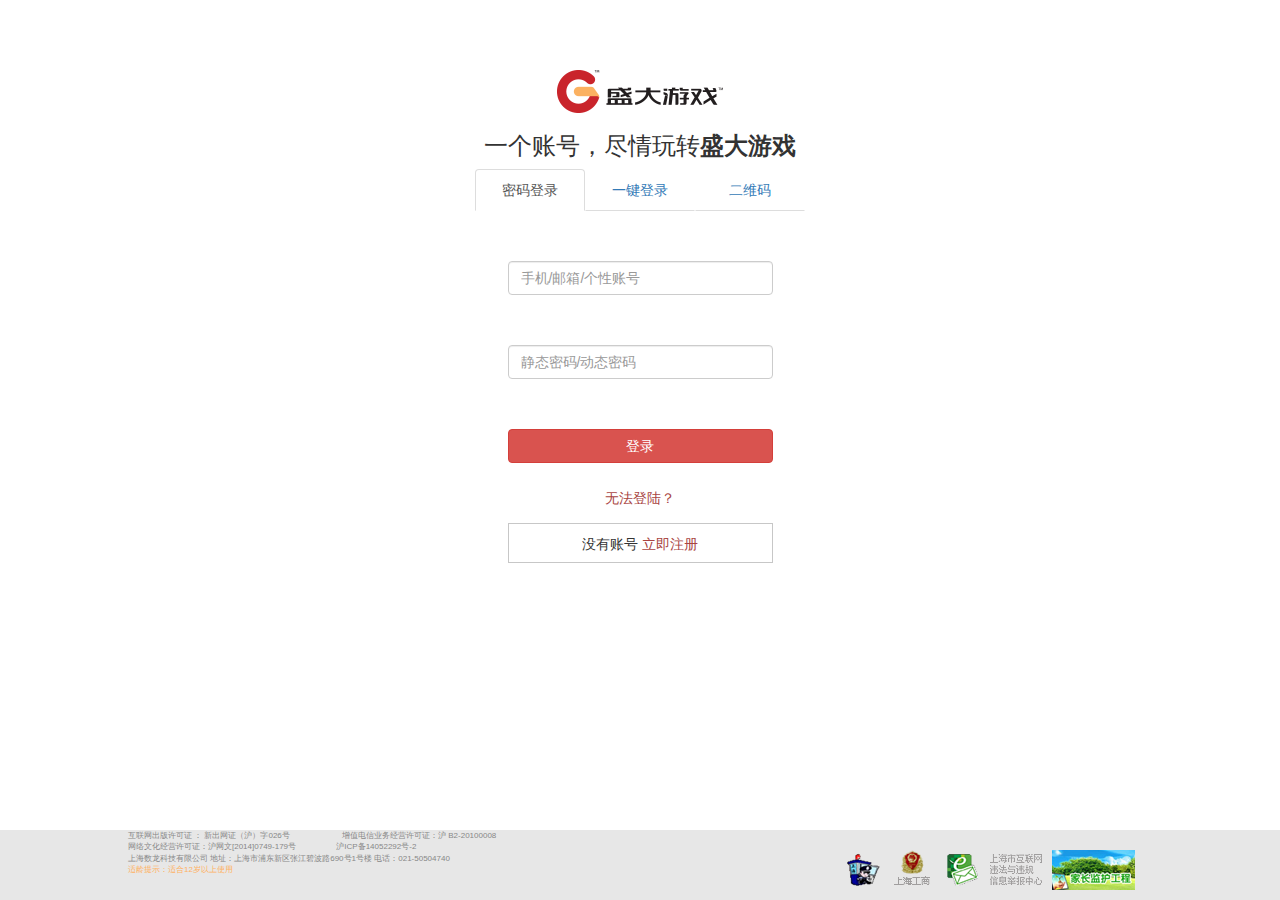
<file: 登录.html>
<!DOCTYPE html>
<html>
<head lang="en">
    <meta charset="UTF-8">
    <meta name="viewport" content="width=device-width,initial-scale=,maximum-scale=1">
    <!--
    解决兼容性问题
    -->
    <meta http-equiv="X-UA-COMPATIBLE" content="IE=edge,chorme=1">
    <meta name="renderer" content="webkit">
    <!--
    搜索引擎
    -->
    <meta name="author" content="jerehedu">
    <meta name="keywords" content="bootstrap,css,html">
    <meta name="description" content="jerehedu">

    <title>登录--盛大通行证</title>
    <link rel="icon" href=""/>
    <link rel="stylesheet" href="bootstap/css/bootstrap.min.css"/>


</head>
<body>
<div style="width: 500px;margin: auto auto">
    <div class="text-center" style="margin-top: 70px">
        <a href="首页.html"><img src="img/logo.png" alt=""/> </a>
        <h3>一个账号，尽情玩转<strong>盛大游戏</strong></h3>
    </div>
    <div>
        <ul id="myTabs" class="nav nav-tabs nav-justified" role="tablist" style="width: 330px;margin: 0 auto">
            <li class="active"><a data-toggle="tab" href="#tab1">密码登录</a></li>
            <li><a data-toggle="tab" href="#tab2">一键登录</a></li>
            <li><a data-toggle="tab" href="#tab3"> 二维码 </a></li>
        </ul>
        <div class="tab-content"  >
            <div role="tabpanel" class="tab-pane fade in active" id="tab1" aria-labelledby="home-tab">
                <div>
                    <div class="row">
                        <div class="col-sm-6 col-sm-offset-3">
                            <form class="form-horizontal" action="#" method="get">
                                <div class="form-group has-feedback" style="margin-top: 50px">

                                    <div>
                                        <input type="email" class="form-control " id="email"
                                               placeholder="手机/邮箱/个性账号" required/>
                                        <span class=""></span>
                                    </div>
                                </div>

                                <div class="form-group has-feedback" style="margin-top: 50px">

                                    <div >
                                        <input type="password" class="form-control" id="password"
                                               placeholder="静态密码/动态密码" required/>
                                        <span class=""></span>
                                    </div>
                                </div>

                                <!--btn-->
                                <div class="form-group has-feedback" style="margin-top: 50px">

                                    <div>
                                        <p>
                                            <button type="reset" class="btn btn-danger btn-block" id="btnSubmit">登录</button>
                                        </p>
                                    </div>
                                </div>
                                <div class="form-group has-feedback" style="margin-top: 10px">

                                    <div >
                                        <p class="text-center ">
                                            <a href="#" class="text-danger">无法登陆？</a>
                                        </p>
                                    </div>
                                </div>
                                <div class="form-group has-feedback" style="margin-top: -10px">

                                    <div  style="border: 1px solid #c7c7c7;width: 100%;height: 40px;">
                                        <p class="text-center " style="line-height: 40px">
                                            没有账号
                                            <a href="#"  class="text-danger">立即注册</a>
                                        </p>
                                    </div>
                                </div>



                                <!--
                                    ok: glyphicon glyphicon-ok form-control-feedback
                                    warning: glyphicon glyphicon-warning-sign form-control-feedback
                                    error: glyphicon glyphicon-remove form-control-feedback
                                -->


                            </form>
                        </div>
                    </div>

                </div>
            </div>
            <div role="tabpanel" class="tab-pane fade" id="tab2" aria-labelledby="home-tab">
                <div>
                    <div class="row">
                        <div class="col-sm-6 col-sm-offset-3">
                            <form class="form-horizontal" action="#" method="get">
                                <div class="form-group has-feedback" style="margin-top: 50px">
                                    <div class=" text-center" >
                                        <img src="img/一键登录.png" alt="" />
                                    </div>
                                </div>
                                <div class="form-group has-feedback" style="margin-top: 50px">
                                    <div >
                                        <input type="password" class="form-control"
                                               placeholder="绑定的手机的账号/手机账号" required/>
                                        <span class=""></span>

                                    </div>
                                </div>
                                <!--btn-->
                                <div class="form-group has-feedback" style="margin-top: 60px">
                                    <div>
                                        <p>
                                            <button type="reset" class="btn btn-danger btn-block">手机一键登录</button>
                                        </p>
                                    </div>
                                </div>
                                <div class="form-group has-feedback" style="margin-top: 10px">

                                    <div >
                                        <p class="text-center ">
                                            <a href="#" class="text-danger">无法登陆？</a>
                                        </p>
                                    </div>
                                </div>
                                <div class="form-group has-feedback" style="margin-top: -10px">
                                    <div class="col-sm-4"></div>
                                    <div class="col-sm-4" style="border: 1px solid #c7c7c7;width: 100%;height: 40px;">
                                        <p class="text-center " style="line-height: 40px">
                                            没有账号
                                            <a href="#"  class="text-danger">立即注册</a>
                                        </p>
                                    </div>
                                </div>
                            </form>
                        </div>
                    </div>
                </div>
            </div>
            <div role="tabpanel" class="tab-pane fade" id="tab3" aria-labelledby="home-tab">
                <div>
                    <div class="row">
                        <div class="col-sm-6 col-sm-offset-3">
                            <form class="form-horizontal" action="#" method="get">
                                <div class="form-group has-feedback" style="margin-top: 10px">

                                    <div class=" text-center" style="height: 30px">
                                        <p style="float: left;line-height: 30px">使用 <a href="#" style="font-weight: bold;color: red"> 极管家</a>扫描二维码安全登录</p>
                                        <a href="#" style="border: 1px solid #c7c7c7;color:#221e1f;padding: 4px 10px;float: right">安装</a>
                                    </div>
                                </div>

                                <div class="form-group has-feedback" style="margin-top: 40px">

                                    <div class=" text-center">
                                        <img src="img/二维码.png" alt=""/>

                                    </div>
                                </div>

                                <!--btn-->

                                <div class="form-group has-feedback" style="margin-top: 10px">

                                    <div >
                                        <p class="text-center ">
                                            <a href="#" class="text-danger">无法登陆？</a>
                                        </p>
                                    </div>
                                </div>
                                <div class="form-group has-feedback" style="margin-top: -10px">

                                    <div style="border: 1px solid #c7c7c7;width: 100%;height: 40px;">
                                        <p class="text-center " style="line-height: 40px">
                                            没有账号
                                            <a href="#"  class="text-danger">立即注册</a>
                                        </p>
                                    </div>
                                </div>






                            </form>
                        </div>
                    </div>

                </div>
            </div>
        </div>


    </div>
</div>






<div class="footer ">
    <div class="footer1" >
        <div class="footer_left ">
            <span>互联网出版许可证 ： 新出网证（沪）字026号</span>
            <span style="margin-left: 50px">增值电信业务经营许可证：沪 B2-20100008</span>
            <br/>
            <span>网络文化经营许可证：沪网文[2014]0749-179号</span>
            <span style="margin-left: 38px">沪ICP备14052292号-2</span>
            <br/>
            <span>上海数龙科技有限公司 地址：上海市浦东新区张江碧波路690号1号楼 电话：021-50504740</span>
            <br/>
            <span style="color: #ffb161">适龄提示：适合12岁以上使用</span>
        </div>
        <div class="footer_right">
            <ul>
                <li><img src="img/cy.png" alt=""/></li>
            </ul>
        </div>
    </div>
    <div class="footer2" >
        <p>&curren;王延京制作&curren;</p>
    </div>
</div>


<script type="text/javascript" src="bootstap/js/jquery-3.1.0.min%20(1).js"></script>
<script type="text/javascript" src="bootstap/js/bootstrap.min.js"></script>
<link rel="stylesheet" href="css/登录.css"/>

<script>

    //获取email值
    function checkUsername(){
        var username = $('#email');

        if(username.val() == ""){
            //为了防止添加样式受影响，先清除所有的样式,然后添加样式
            username.parent().parent()
                    .removeClass().addClass("form-group has-error has-feedback");
            username.next()
                    .removeClass().addClass("glyphicon glyphicon-remove form-control-feedback");
        }else{
            username.parent().parent()
                    .removeClass().addClass("form-group has-success has-feedback");
            username.next()
                    .removeClass().addClass("glyphicon glyphicon-ok form-control-feedback")
        }
    }
    $(function(){
        $('#btnSubmit').click(function(){
//
            checkUsername();
        });
    });
</script>
<style>
    @media only screen and (min-width:1200px){
        .footer2{
            display: none;
        }
        .footer1{
            display: block;
        }

    }
    @media only screen and (max-width:1200px){
        .footer1{
            display: none;
        }
        .footer2{
            display: block;
        }

        .top_right p{
            margin: 0 auto;
        }
    }
</style>
</body>
</html>
</file>
<file: stylesheets/stylesheet.css>
* {
  box-sizing: border-box; }

body {
  padding: 0;
  margin: 0;
  font-family: "Open Sans", "Helvetica Neue", Helvetica, Arial, sans-serif;
  font-size: 16px;
  line-height: 1.5;
  color: #606c71; }

a {
  color: #1e6bb8;
  text-decoration: none; }
  a:hover {
    text-decoration: underline; }

.btn {
  display: inline-block;
  margin-bottom: 1rem;
  color: rgba(255, 255, 255, 0.7);
  background-color: rgba(255, 255, 255, 0.08);
  border-color: rgba(255, 255, 255, 0.2);
  border-style: solid;
  border-width: 1px;
  border-radius: 0.3rem;
  transition: color 0.2s, background-color 0.2s, border-color 0.2s; }
  .btn + .btn {
    margin-left: 1rem; }

.btn:hover {
  color: rgba(255, 255, 255, 0.8);
  text-decoration: none;
  background-color: rgba(255, 255, 255, 0.2);
  border-color: rgba(255, 255, 255, 0.3); }

@media screen and (min-width: 64em) {
  .btn {
    padding: 0.75rem 1rem; } }

@media screen and (min-width: 42em) and (max-width: 64em) {
  .btn {
    padding: 0.6rem 0.9rem;
    font-size: 0.9rem; } }

@media screen and (max-width: 42em) {
  .btn {
    display: block;
    width: 100%;
    padding: 0.75rem;
    font-size: 0.9rem; }
    .btn + .btn {
      margin-top: 1rem;
      margin-left: 0; } }

.page-header {
  color: #fff;
  text-align: center;
  background-color: #159957;
  background-image: linear-gradient(120deg, #155799, #159957); }

@media screen and (min-width: 64em) {
  .page-header {
    padding: 5rem 6rem; } }

@media screen and (min-width: 42em) and (max-width: 64em) {
  .page-header {
    padding: 3rem 4rem; } }

@media screen and (max-width: 42em) {
  .page-header {
    padding: 2rem 1rem; } }

.project-name {
  margin-top: 0;
  margin-bottom: 0.1rem; }

@media screen and (min-width: 64em) {
  .project-name {
    font-size: 3.25rem; } }

@media screen and (min-width: 42em) and (max-width: 64em) {
  .project-name {
    font-size: 2.25rem; } }

@media screen and (max-width: 42em) {
  .project-name {
    font-size: 1.75rem; } }

.project-tagline {
  margin-bottom: 2rem;
  font-weight: normal;
  opacity: 0.7; }

@media screen and (min-width: 64em) {
  .project-tagline {
    font-size: 1.25rem; } }

@media screen and (min-width: 42em) and (max-width: 64em) {
  .project-tagline {
    font-size: 1.15rem; } }

@media screen and (max-width: 42em) {
  .project-tagline {
    font-size: 1rem; } }

.main-content :first-child {
  margin-top: 0; }
.main-content img {
  max-width: 100%; }
.main-content h1, .main-content h2, .main-content h3, .main-content h4, .main-content h5, .main-content h6 {
  margin-top: 2rem;
  margin-bottom: 1rem;
  font-weight: normal;
  color: #159957; }
.main-content p {
  margin-bottom: 1em; }
.main-content code {
  padding: 2px 4px;
  font-family: Consolas, "Liberation Mono", Menlo, Courier, monospace;
  font-size: 0.9rem;
  color: #383e41;
  background-color: #f3f6fa;
  border-radius: 0.3rem; }
.main-content pre {
  padding: 0.8rem;
  margin-top: 0;
  margin-bottom: 1rem;
  font: 1rem Consolas, "Liberation Mono", Menlo, Courier, monospace;
  color: #567482;
  word-wrap: normal;
  background-color: #f3f6fa;
  border: solid 1px #dce6f0;
  border-radius: 0.3rem; }
  .main-content pre > code {
    padding: 0;
    margin: 0;
    font-size: 0.9rem;
    color: #567482;
    word-break: normal;
    white-space: pre;
    background: transparent;
    border: 0; }
.main-content .highlight {
  margin-bottom: 1rem; }
  .main-content .highlight pre {
    margin-bottom: 0;
    word-break: normal; }
.main-content .highlight pre, .main-content pre {
  padding: 0.8rem;
  overflow: auto;
  font-size: 0.9rem;
  line-height: 1.45;
  border-radius: 0.3rem; }
.main-content pre code, .main-content pre tt {
  display: inline;
  max-width: initial;
  padding: 0;
  margin: 0;
  overflow: initial;
  line-height: inherit;
  word-wrap: normal;
  background-color: transparent;
  border: 0; }
  .main-content pre code:before, .main-content pre code:after, .main-content pre tt:before, .main-content pre tt:after {
    content: normal; }
.main-content ul, .main-content ol {
  margin-top: 0; }
.main-content blockquote {
  padding: 0 1rem;
  margin-left: 0;
  color: #819198;
  border-left: 0.3rem solid #dce6f0; }
  .main-content blockquote > :first-child {
    margin-top: 0; }
  .main-content blockquote > :last-child {
    margin-bottom: 0; }
.main-content table {
  display: block;
  width: 100%;
  overflow: auto;
  word-break: normal;
  word-break: keep-all; }
  .main-content table th {
    font-weight: bold; }
  .main-content table th, .main-content table td {
    padding: 0.5rem 1rem;
    border: 1px solid #e9ebec; }
.main-content dl {
  padding: 0; }
  .main-content dl dt {
    padding: 0;
    margin-top: 1rem;
    font-size: 1rem;
    font-weight: bold; }
  .main-content dl dd {
    padding: 0;
    margin-bottom: 1rem; }
.main-content hr {
  height: 2px;
  padding: 0;
  margin: 1rem 0;
  background-color: #eff0f1;
  border: 0; }

@media screen and (min-width: 64em) {
  .main-content {
    max-width: 64rem;
    padding: 2rem 6rem;
    margin: 0 auto;
    font-size: 1.1rem; } }

@media screen and (min-width: 42em) and (max-width: 64em) {
  .main-content {
    padding: 2rem 4rem;
    font-size: 1.1rem; } }

@media screen and (max-width: 42em) {
  .main-content {
    padding: 2rem 1rem;
    font-size: 1rem; } }

.site-footer {
  padding-top: 2rem;
  margin-top: 2rem;
  border-top: solid 1px #eff0f1; }

.site-footer-owner {
  display: block;
  font-weight: bold; }

.site-footer-credits {
  color: #819198; }

@media screen and (min-width: 64em) {
  .site-footer {
    font-size: 1rem; } }

@media screen and (min-width: 42em) and (max-width: 64em) {
  .site-footer {
    font-size: 1rem; } }

@media screen and (max-width: 42em) {
  .site-footer {
    font-size: 0.9rem; } }
</file>
<file: stylesheets/github-light.css>
/*
The MIT License (MIT)

Copyright (c) 2016 GitHub, Inc.

Permission is hereby granted, free of charge, to any person obtaining a copy
of this software and associated documentation files (the "Software"), to deal
in the Software without restriction, including without limitation the rights
to use, copy, modify, merge, publish, distribute, sublicense, and/or sell
copies of the Software, and to permit persons to whom the Software is
furnished to do so, subject to the following conditions:

The above copyright notice and this permission notice shall be included in all
copies or substantial portions of the Software.

THE SOFTWARE IS PROVIDED "AS IS", WITHOUT WARRANTY OF ANY KIND, EXPRESS OR
IMPLIED, INCLUDING BUT NOT LIMITED TO THE WARRANTIES OF MERCHANTABILITY,
FITNESS FOR A PARTICULAR PURPOSE AND NONINFRINGEMENT. IN NO EVENT SHALL THE
AUTHORS OR COPYRIGHT HOLDERS BE LIABLE FOR ANY CLAIM, DAMAGES OR OTHER
LIABILITY, WHETHER IN AN ACTION OF CONTRACT, TORT OR OTHERWISE, ARISING FROM,
OUT OF OR IN CONNECTION WITH THE SOFTWARE OR THE USE OR OTHER DEALINGS IN THE
SOFTWARE.

*/

.pl-c /* comment */ {
  color: #969896;
}

.pl-c1 /* constant, variable.other.constant, support, meta.property-name, support.constant, support.variable, meta.module-reference, markup.raw, meta.diff.header */,
.pl-s .pl-v /* string variable */ {
  color: #0086b3;
}

.pl-e /* entity */,
.pl-en /* entity.name */ {
  color: #795da3;
}

.pl-smi /* variable.parameter.function, storage.modifier.package, storage.modifier.import, storage.type.java, variable.other */,
.pl-s .pl-s1 /* string source */ {
  color: #333;
}

.pl-ent /* entity.name.tag */ {
  color: #63a35c;
}

.pl-k /* keyword, storage, storage.type */ {
  color: #a71d5d;
}

.pl-s /* string */,
.pl-pds /* punctuation.definition.string, string.regexp.character-class */,
.pl-s .pl-pse .pl-s1 /* string punctuation.section.embedded source */,
.pl-sr /* string.regexp */,
.pl-sr .pl-cce /* string.regexp constant.character.escape */,
.pl-sr .pl-sre /* string.regexp source.ruby.embedded */,
.pl-sr .pl-sra /* string.regexp string.regexp.arbitrary-repitition */ {
  color: #183691;
}

.pl-v /* variable */ {
  color: #ed6a43;
}

.pl-id /* invalid.deprecated */ {
  color: #b52a1d;
}

.pl-ii /* invalid.illegal */ {
  color: #f8f8f8;
  background-color: #b52a1d;
}

.pl-sr .pl-cce /* string.regexp constant.character.escape */ {
  font-weight: bold;
  color: #63a35c;
}

.pl-ml /* markup.list */ {
  color: #693a17;
}

.pl-mh /* markup.heading */,
.pl-mh .pl-en /* markup.heading entity.name */,
.pl-ms /* meta.separator */ {
  font-weight: bold;
  color: #1d3e81;
}

.pl-mq /* markup.quote */ {
  color: #008080;
}

.pl-mi /* markup.italic */ {
  font-style: italic;
  color: #333;
}

.pl-mb /* markup.bold */ {
  font-weight: bold;
  color: #333;
}

.pl-md /* markup.deleted, meta.diff.header.from-file */ {
  color: #bd2c00;
  background-color: #ffecec;
}

.pl-mi1 /* markup.inserted, meta.diff.header.to-file */ {
  color: #55a532;
  background-color: #eaffea;
}

.pl-mdr /* meta.diff.range */ {
  font-weight: bold;
  color: #795da3;
}

.pl-mo /* meta.output */ {
  color: #1d3e81;
}
</file>
<file: css/充值.css>
@charset "UTF-8";
*{
    padding:0 ;
    margin: 0;
}
a{
    text-decoration: none;
}
ul{
    list-style: none;
}
#con{
    width: 40px;
    height: 40px;
    margin-top: 20px;
    background: url("../img/QQ截图20161115152830.png");

}
#nav .lii a{
    float: left;
}

#nav li {

    margin: 0 20px;
    height: 80px;
}
#nav li a:hover{
    background: transparent;
}
#nav li a {
    text-decoration: none;
    line-height: 80px;
    font-size: 16px;
    color: #221e1f;
    font-weight: 600;
}
.head{
    width: 100%;
    height: 10%;
}
#nav li a:hover{
    color: #c9242b;
}
#safe ul li a{
    cursor: pointer;
}
.footer{
    position: relative;
    bottom: 0;
    background: #e7e7e7;
    width: 100%;
}
.footer1{
    width: 80%;
    margin: 0 auto;
}
.footer_left{
    width: 70%;
    color: #888;
    font-size: 8px;
    float: left;
}
.footer_right{
    width: 30%;
    float: right;
    margin-top: 20px;

}
.footer2{
    width: 130px;
    margin: 0 auto;
    display: none;

}
.footer2 p {
    height: 50px;
    line-height: 50px;
    color: #888;
    font-size: 8px;
}
@media only screen and (min-width:1200px){
    .footer2{
        display: none;
    }
    .footer1{
        display: block;
    }

}
@media only screen and (max-width:1200px){
    .footer1{
        display: none;
    }
    .footer2{
        display: block;
    }
    .top_left,.big_left{
        display: none;
    }
    .top_right,.big_right{
        margin: 0 auto;
    }
    .top_right p{
        margin: 0 auto;
    }
}
.top_left{
    background: #fbfbfb;
    width: 350px;
    height: 80px;
    float: left;

}
.top_left p{
    font-size: 24px;
    padding-left: 50px;
    line-height: 80px;

    height: 80px;
    border: 1px solid #dedddd;
}
.top_right{
    width: 790px;
    height: 80px;
    background: #c9242b;
    float: right;
}
.top_right p{
    font-size: 24px;
    padding-left: 50px;
    line-height: 80px;
    height: 80px;
    width: 150px;
    color: white;
    float: left;
}
#help{
    float: right;
    margin-right: 50px;
    margin-top: 20px;
    width: 30px;
    height: 30px;
    border-radius: 50%;
    background: white;
}
.big_left{
    width: 350px;
    margin-top: 10px;
    float: left;
}
.big_left a {
    color: #221e1f;
    text-decoration: none;
}
.big_left li {
    margin: 20px 0;
    padding-left: 10px;

}
.big_left a:hover{
    color: #c9242b;
}
#abc ul{
    margin-left: 40px;
    margin-top: 40px;
}
.big_right{
    float: right;
    min-width: 790px;
    border: 1px solid red;
    height: 650px;
}
.big_right a{
    text-decoration: none;
    font-family: "微软雅黑";
    color: #221e1f;
    font-size: 16px;
}
.big_right a:hover{
    color: #c9242b;

}
.big_right_top li {
    float: left;
    margin: 40px 29px;
}
.big_right_bottom{
    width: 780px;
    margin: auto;
}

.big_right_bottom li{
    float: left;
    border: 1px solid grey;
    border-collapse: collapse;
    width: 195px;
    height: 120px;
    text-decoration:none;
    margin:0 0 -1px -1px;
    position:relative;
}
.bg{
    width: 195px;
    height: 0;
    background: rgba(0,0,0,0.1);
    overflow: hidden;
    transition: 0.2s;
    position: absolute;
}
.bg .btn{
    margin-left: 70px;
    margin-top: 40px;
}
.big_right_bottom li:hover .bg{
    height: 120px;
}
.big_right_bottom li img{
    margin: 20px    ;
    position: absolute;
}
</file>
<file: css/我的通行证.css>
@charset "UTF-8";
*{
    padding:0 ;
    margin: 0;
}
a{
    text-decoration: none;
}
ul{
    list-style: none;
}
#con{
    width: 40px;
    height: 40px;
    margin-top: 20px;
    background: url("../img/QQ截图20161115152830.png");

}
#nav .lii a{
    float: left;
}

#nav li {

    margin: 0 20px;
    height: 80px;
}
#nav li a:hover{
    background: transparent;
}
#nav li a {
    text-decoration: none;
    line-height: 80px;
    font-size: 16px;
    color: #221e1f;
    font-weight: 600;
}
.head{
    width: 100%;
    height: 10%;
}
#nav li a:hover{
    color: #c9242b;
}
#safe ul li a{
    cursor: pointer;
}
.footer{
    position: relative;
    bottom: 0;

    background: #e7e7e7;
    width: 100%;
}
.footer1{
    width: 80%;
    margin: 0 auto;
}
.footer_left{
    width: 70%;
    color: #888;
    font-size: 8px;
    float: left;
}
.footer_right{
    width: 30%;
    float: right;
    margin-top: 20px;

}
.footer2{
    width: 130px;
    margin: 0 auto;
    display: none;

}
.footer2 p {
    height: 50px;
    line-height: 50px;
    color: #888;
    font-size: 8px;
}
@media only screen and (min-width:1200px){
    .footer2{
        display: none;
    }
    .footer1{
        display: block;
    }

}
@media only screen and (max-width:1200px){
    .footer1{
        display: none;
    }
    .footer2{
        display: block;
    }
    .top_left,.big_left{
        display: none;
    }
    .top_right,.big_right{
        margin: 0 auto;
    }
    .top_right p{
        margin: 0 auto;
    }
}
.top_left{
    background: #fbfbfb;
    width: 350px;
    height: 80px;
    float: left;

}
.top_left p{
    font-size: 24px;
    padding-left: 50px;
    line-height: 80px;

    height: 80px;
    border: 1px solid #dedddd;
}
.top_right{
    width: 790px;
    height: 80px;
    background: #c9242b;
    float: right;
}
.top_right p{
    font-size: 24px;
    padding-left: 50px;
    line-height: 80px;
    height: 80px;
    width: 150px;
    color: white;
}
.big_left{
    width: 350px;
    margin-top: 10px;
    float: left;
}
.big_left a {
    color: #221e1f;
    text-decoration: none;
}
.big_left li {
    margin: 20px 0;
    padding-left: 10px;

}
.big_left a:hover{
    color: #c9242b;
}
.big_right{
    float: right;
    min-width: 790px;
    border: 1px solid red;
    height: 850px;
}
.big_right a{
    text-decoration: none;
    color: #c9242b;
}
.big_right_box{
    width: 70%;
    height: 190px;
    border: 1px solid #bebbbb;
    margin: 50px auto;
}
.big_right_box p {
    text-align: center;
    font-size: 20px;
    line-height: 100px;

}
.big_right_box .btn{
    margin:0 30px;
    width: 100px;
}
.big_right_box .big_right_box_btn{
    width: 59%;
    margin: 0 auto;
}
.info_box{
    margin:100px auto;
    width: 69%;
}
.info_box ul {
    height: auto;
}
.info_box li{
    height: 70px;
    margin-top: 10px;
}
.info_box   .icon1{
    background: url("../img/icon_f.png") ;
    background-position: 0 -320px;

}
.info_box   .icon2{
    background: url("../img/icon_f.png") ;
    background-position: 0 -160px;

}
.info_box   .icon3{
    background: url("../img/icon_f.png") ;


}
.info_box   .icon4{
    background: url("../img/icon_f.png") ;
    background-position: 0 -80px;

}
.info_box   .icon5{
    background: url("../img/icon_f.png") ;
    background-position: 0 -240px;

}
.info_box   .icon6{
    background: url("../img/icon_f.png") ;
    background-position: 0 -320px;

}
.info_box   .icon7{
    background: url("../img/icon_f.png") ;
    background-position: 0 -640px;

}
.info_box   .icon8{
    background: url("../img/icon_f.png") ;
    background-position: 0 -880px;


}
.info_box   .icon9{
    background: url("../img/icon_f.png") ;
    background-position: 0 -400px;

}
.info_box   .icon10 {
    background: url("../img/icon_f.png");
    background-position: 0 -480px;
}
.info_box .iconcom{
    width: 70px;
    height: 70px;
    float: left;
}
.info{
    float: right;
    width: 80%;
}
.info h3{
    height: 20px;
    line-height: 20px;
    color: #221e1f;
    font-size: 14px;
    margin-top: 9px;

    font-weight: 700;

}
.info  p {
    float: left;

    color: #aaa;
    font-size: 12px;
    height: 15px;
    line-height: 15px;
}

.big_right31{
    margin-left: 50px;
}
.big_right31_pic{
    background: url("../img/icon_s.png") no-repeat;
    background-position: 0 -198px;
    width: 16px;
    height: 18px;
    float: left;

}
.big_right31 h3{
    font-size: 18px;
    margin-left: 30px;
}
.big_right32{
    width: 90%;
    height: 160px;
    margin: 0 auto;
}
.big_right321{
    width: 50%;
    height: 160px;
    float: left;

}
.big_right321pic{
    width: 70px;
    height: 70px;
    background: url("../img/icon_f.png");
    background-position: 0 -160px;
    position: relative;
    top: 20px;
    left: 40px;

}
.big_right321 h5{
    position: relative;
    top: 30px;
    left: 45px;
    width: 100px;
}
.big_right3211 {
    position: relative;
    top: -80px;
    left: 140px;
    width: 150px;
}
.big_right3211 li {
    margin: 15px 0;
    width: 150px;
}
.big_right322{
    width: 50%;
    height: 160px;
    float: right;
}
.big_right322pic{
    width: 70px;
    height: 70px;
    background: url("../img/icon_f.png");
    background-position: 0 -80px;
    position: relative;
    top: 20px;
    left: 40px;
}
.big_right322 h5{
    position: relative;
    top: 30px;
    left: 45px;
    width: 100px;
}
.big_right3221 {
    position: relative;
    top: -80px;
    left: 140px;
    width: 150px;
}
.big_right3221 li {
    margin: 15px 0;
    width: 150px;
}
.big_right33{
    margin-left: 50px;
}
.big_right33_pic{
    background: url("../img/icon_s.png") no-repeat;
    background-position: 0 -198px;
    width: 16px;
    height: 18px;
    float: left;

}
.big_right33 h3{
    font-size: 18px;
    margin-left: 30px;
}




.big_right35{
    width: 90%;
    height: 160px;
    margin: 0 auto;
}





.big_right34{
    width: 90%;
    height: 160px;
    margin: 0 auto;
}
.big_right341{
    width: 50%;
    height: 160px;
    float: left;

}
.big_right341pic{
    width: 70px;
    height: 70px;
    background: url("../img/icon_f.png");
    background-position: 0 -560px;
    position: relative;
    top: 20px;
    left: 40px;

}
.big_right341 h5{
    position: relative;
    top: 30px;
    left: 52px;
    width: 100px;
}
.big_right3411 {
    position: relative;
    top: -80px;
    left: 140px;
    width: 150px;
}
.big_right3411 li {
    margin: 15px 0;
    width: 150px;
}
.big_right342{
    width: 50%;
    height: 160px;
    float: right;
}
.big_right342pic{
    width: 70px;
    height: 70px;
    background: url("../img/icon_f.png");
    background-position: 0 -880px;
    position: relative;
    top: 20px;
    left: 40px;
}
.big_right342 h5{
    position: relative;
    top: 30px;
    left: 62px;
    width: 100px;
}
.big_right3421 {
    position: relative;
    top: -80px;
    left: 140px;
    width: 150px;
}
.big_right3421 li {
    margin: 15px 0;
    width: 150px;
}

.big_right3412 {
    position: relative;
    top: -185px;
    left: 250px;
    width: 150px;
}
.big_right3412 li {
    margin: 15px 0;
    width: 150px;
}

.big_right3422 {
    position: relative;
    top: -185px;
    left: 250px;
    width: 150px;
}
.big_right3422 li {
    margin: 15px 0;
    width: 150px;
}






.big_right351{
    width: 50%;
    height: 160px;
    float: left;
}
.big_right351pic{
    width: 70px;
    height: 70px;
    background: url("../img/icon_f.png");
    background-position: 0 -720px;
    position: relative;
    top: 20px;
    left: 40px;
}
.big_right351 h5{
    position: relative;
    top: 30px;
    left: 55px;
    width: 100px;
}
.big_right3511 {
    position: relative;
    top: -80px;
    left: 140px;
    width: 150px;
}
.big_right3511 li {
    margin: 15px 0;
    width: 150px;
}

.big_right3512 {
    position: relative;
    top: -185px;
    left: 250px;
    width: 150px;
}
.big_right3512 li {
    margin: 15px 0;
    width: 150px;
}



.big_right36{
    margin-left: 50px;

}
.big_right36_pic{
    background: url("../img/icon_s.png") no-repeat;
    background-position: 0 -198px;
    width: 16px;
    height: 18px;
    float: left;

}
.big_right36 h3{
    font-size: 18px;
    margin-left: 30px;
}

.big_right352{
    width: 50%;
    height: 160px;
    float: right;
}










.big_right37{

    width: 90%;
    height: 160px;
    margin: 0 auto;
}
.big_right371{
    width: 50%;
    height: 160px;
    float: left;

}
.big_right371pic{
    width: 70px;
    height: 70px;
    background: url("../img/icon_f.png");
    background-position: 0 -960px;
    position: relative;
    top: 30px;
    left: 50px;

}
.big_right371 h5{
    position: relative;
    top: 30px;
    left: 46px;
    width: 100px;
}
.big_right3711 {
    position: relative;
    top: -80px;
    left: 140px;
    width: 150px;
}
.big_right3711 li {
    margin: 15px 0;
    width: 150px;
}
.big_right372{
    width: 50%;
    height: 160px;
    float: right;
}
.big_right372pic{
    width: 70px;
    height: 70px;
    background: url("../img/icon_f.png");
    background-position: 0 -1040px;
    position: relative;
    top: 30px;
    left: 50px;
}
.big_right372 h5{
    position: relative;
    top: 30px;
    left: 62px;
    width: 100px;
}
.big_right3721 {
    position: relative;
    top: -80px;
    left: 140px;
    width: 150px;
}
.big_right3721 li {
    margin: 15px 0;
    width: 150px;
}

.big_right3712 {
    position: relative;
    top: -185px;
    left: 250px;
    width: 150px;
}
.big_right3712 li {
    margin: 15px 0;
    width: 150px;
}

.big_right3722 {
    position: relative;
    top: -185px;
    left: 250px;
    width: 150px;
}
.big_right3722 li {
    margin: 15px 0;
    width: 150px;
}
.big_right4_bac{
    background: url("../img/极管家.png") no-repeat;
    background-size: 100% ;
    margin: 0 auto;
    width: 90%;
    height: 100%;
}
.big_right4_bac .img{
    width: 70px;
    height: 70px;
    background: url("../img/icon_f.png");
    background-position: 0 -560px;
    position: relative;
    top: 20px;
    left: 40px;
}
.big_right4_bac .txt{
    position: relative;
    top: -60px;
    left: 140px;
}
.big_right4_bac .txt p{
    color: #aaa;
    font-size: 12px;
}
.big_right4_bac .txt h5{
    font-size: 18px;
    color: #221e1f;
}
</file>
<file: css/登录.css>
@charset "UTF-8";
*{
    padding:0 ;
    margin: 0;
}
ul{
    list-style: none;
}
a{
    text-decoration: none;
}

#myTabs li{
    margin: 0 10px;
}

.footer{
    position: absolute;
    bottom: 0;

    background: #e7e7e7;
    width: 100%;
}
.footer1{
    width: 80%;
    margin: 0 auto;
}
.footer_left{
    width: 70%;
    color: #888;
    font-size: 8px;
    float: left;
}
.footer_right{
    width: 30%;
    float: right;
    margin-top: 20px;

}
.footer2{
    width: 130px;
    margin: 0 auto;
    display: none;

}
.footer2 p {
    height: 50px;
    line-height: 50px;
    color: #888;
    font-size: 8px;
}
</file>
